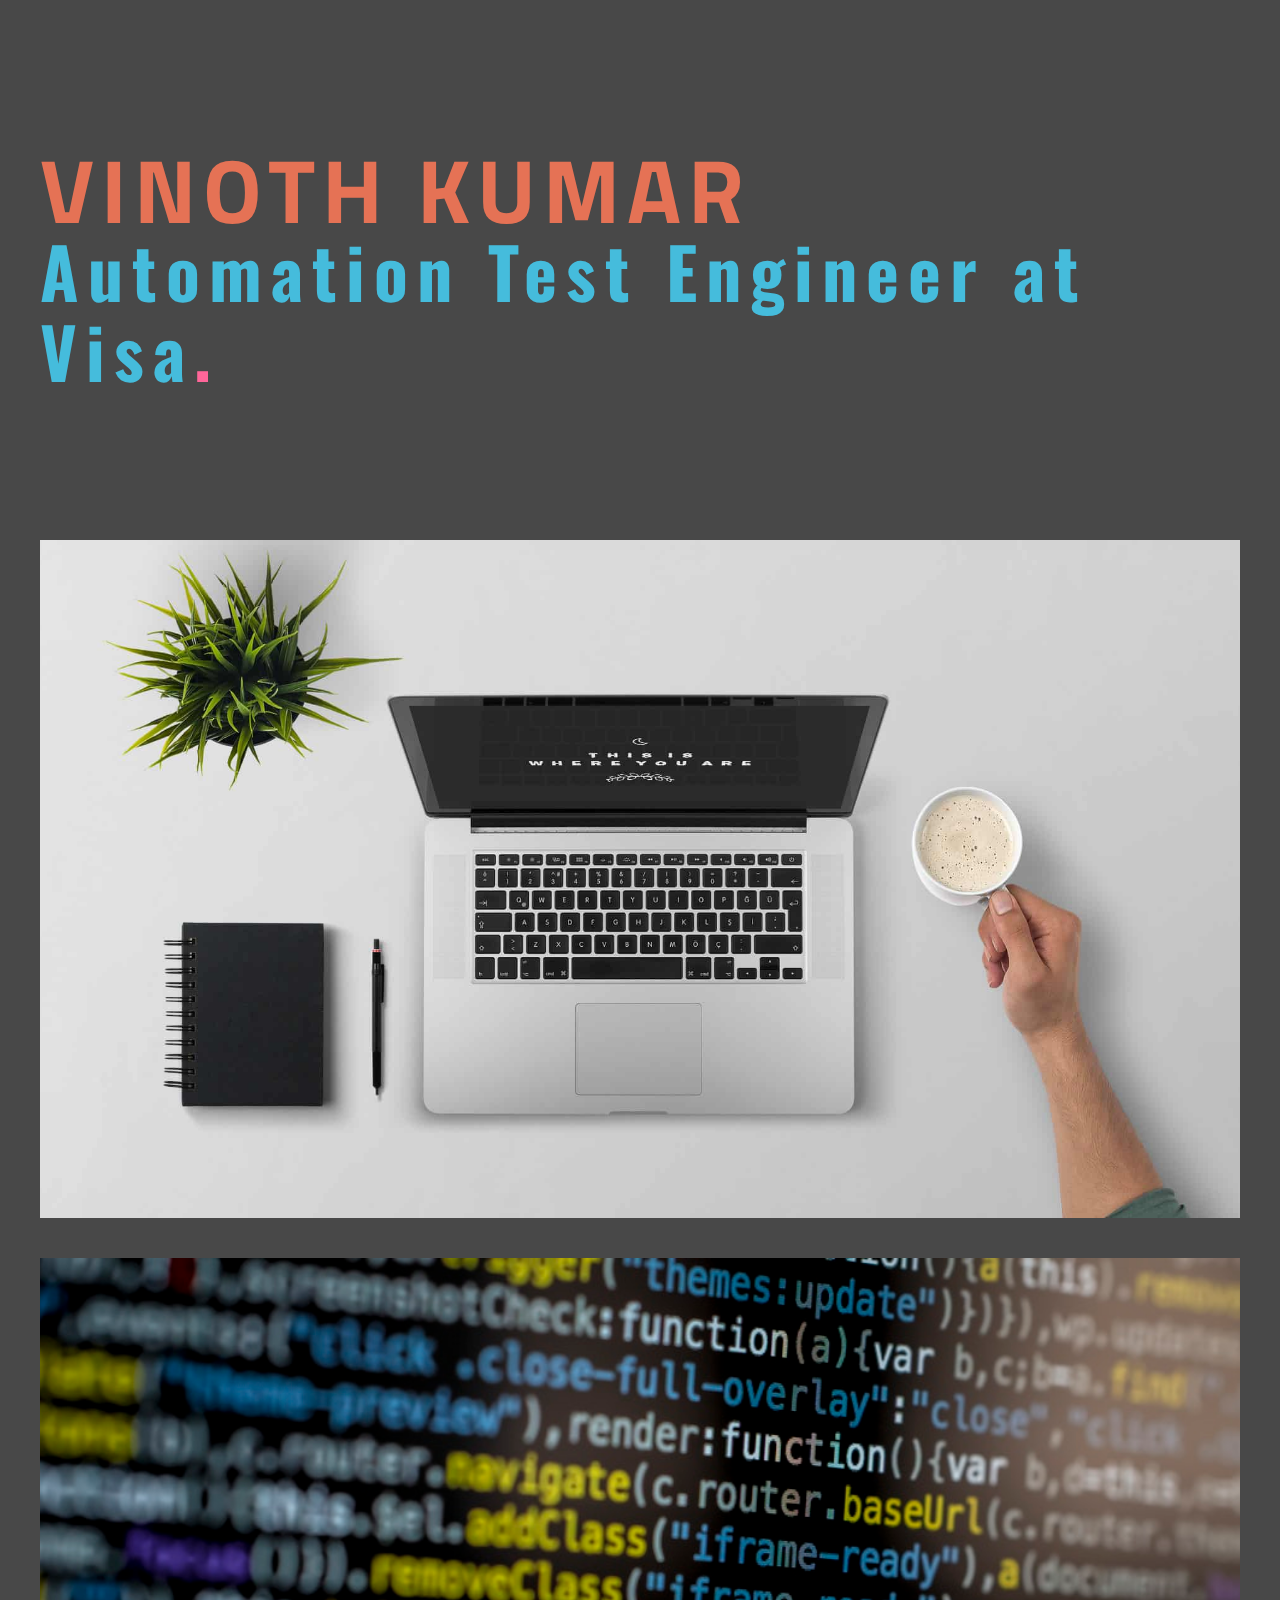
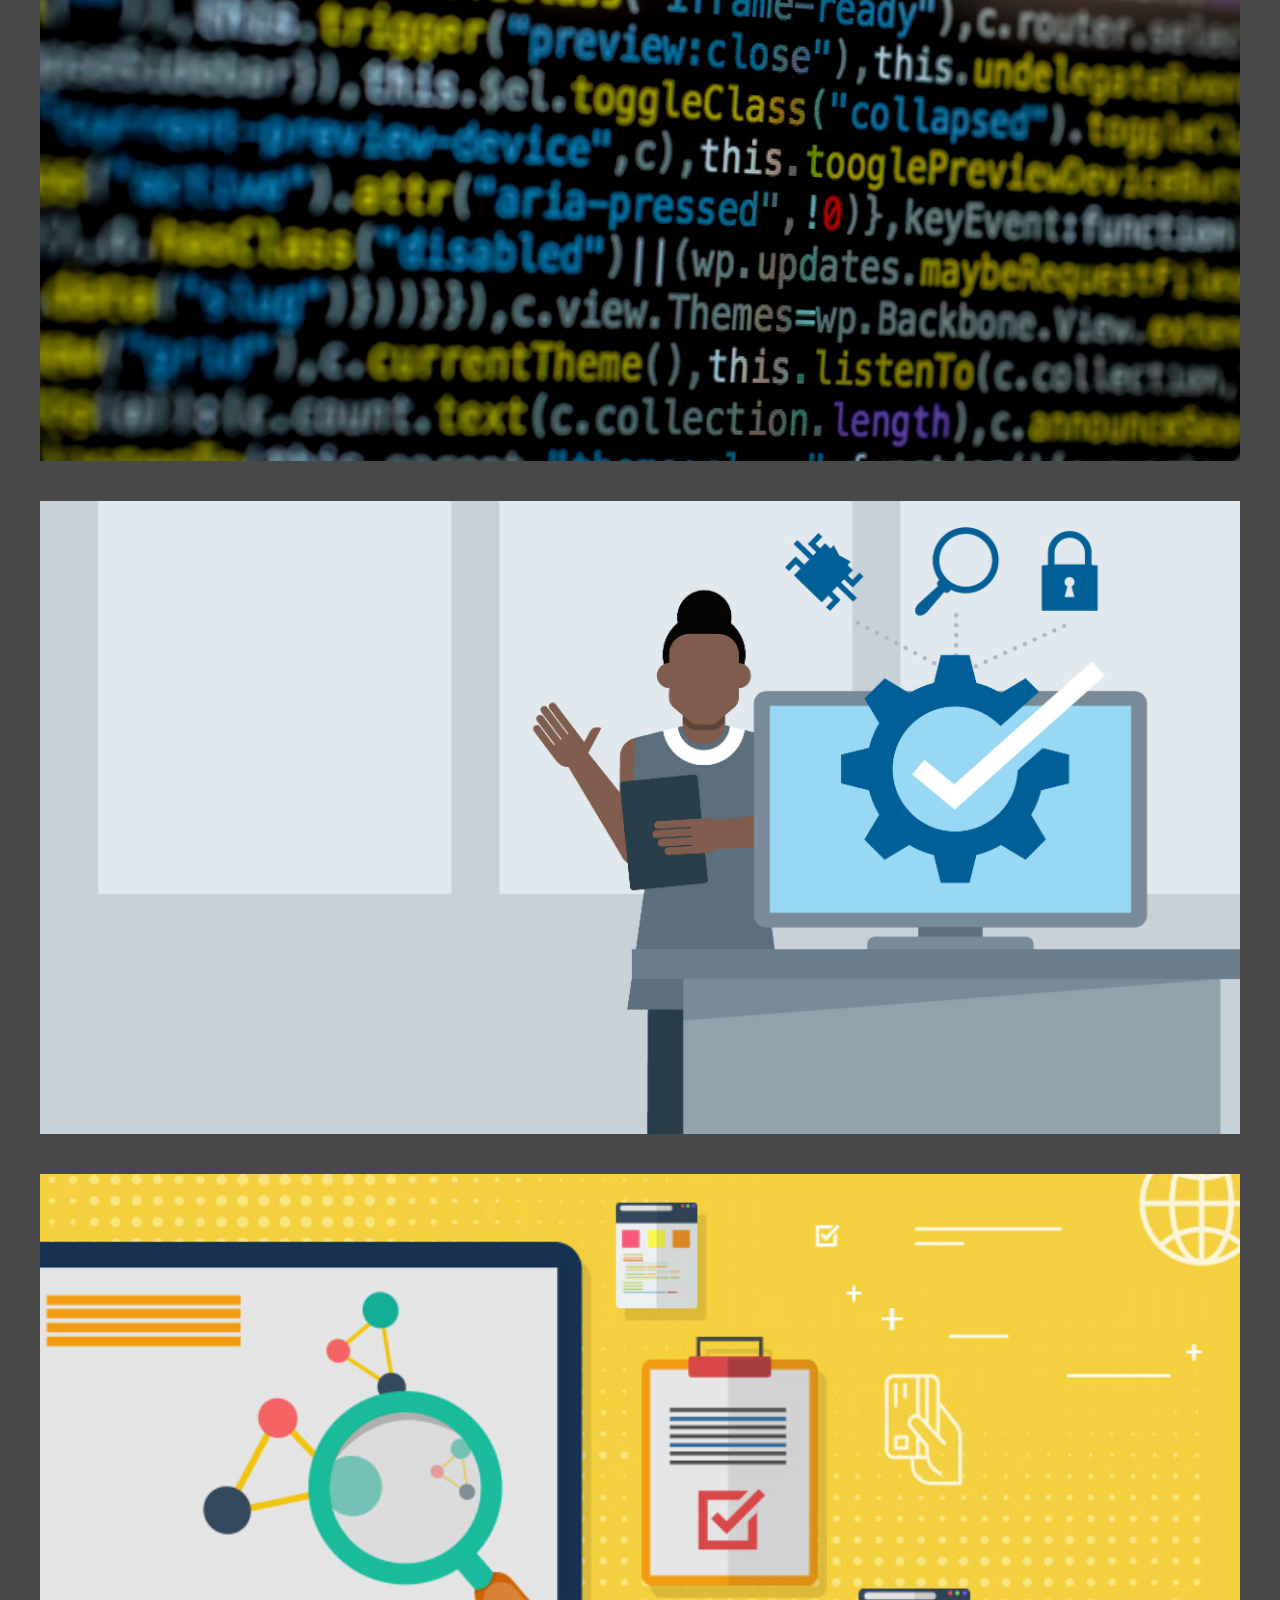
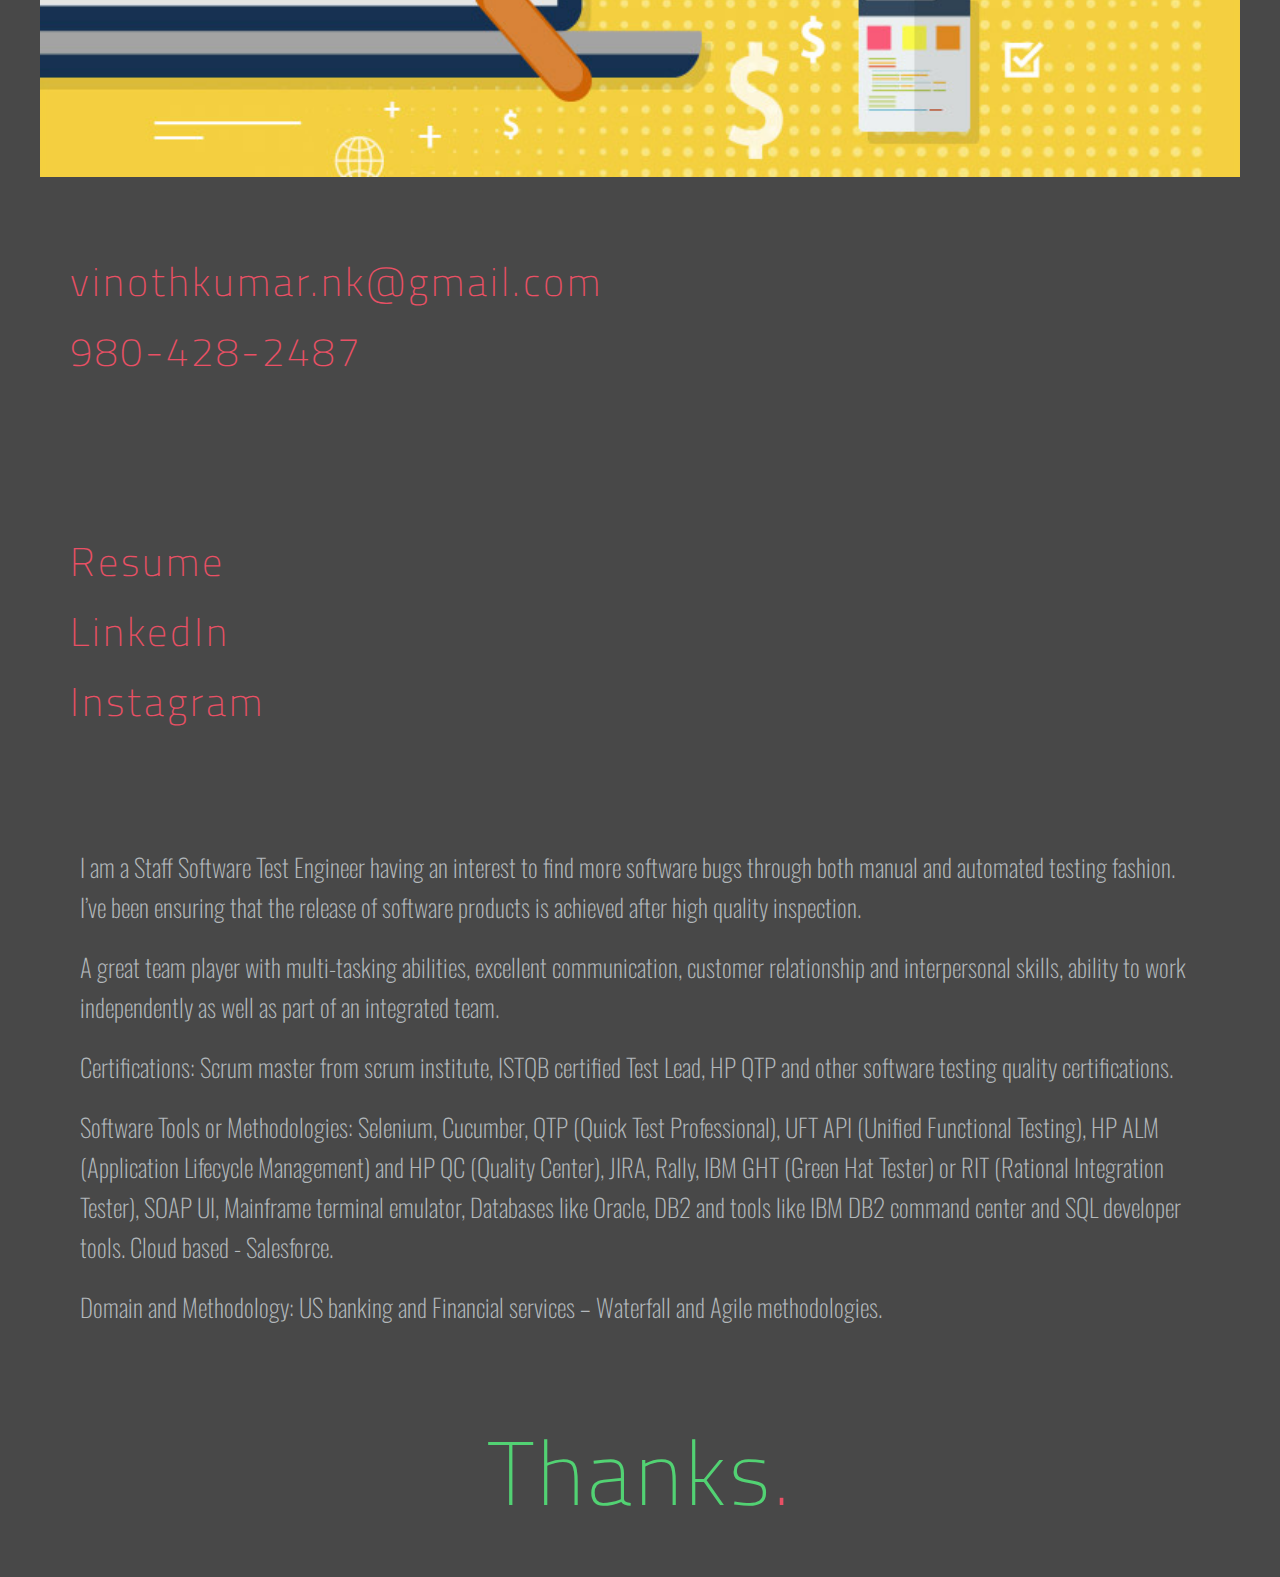
<file: index.html>
<!DOCTYPE html>
<html lang="en">
  <head>
    <meta charset="UTF-8" />
    <meta name="viewport" content="width=device-width, initial-scale=1.0" />
    <meta http-equiv="X-UA-Compatible" content="ie=edge" />
    <link rel="stylesheet" href="./css/reset.css" />
    <link rel="stylesheet" href="./css/style.css" />
    <link href="https://fonts.googleapis.com/css?family=Oswald|Roboto:300|Titillium+Web:900" rel="stylesheet" />
    <script type="text/javascript" src="./script.js"></script>

    <title>Vinoth Kumar</title>
  </head>

  <body>
    <div class="grid">
      <div class="headline">
        <h1>VINOTH KUMAR</h1>
        <p>Automation Test Engineer at Visa<span class="dot1">.</span></p>
      </div>

      <div class="box box1">
        <a href="./sub_pages/index2.html">
          <img class="imbox1" src="./img/c.jpeg" />

          <div class="overlay1">
            <div class="text1">Staff Software Test Engineer at Visa Inc</div>
          </div>
        </a>
      </div>

      <div class="box box2">
        <a href="./sub_pages/index3.html">
          <img class="imbox2" src="./img/d.jpg" />
          <div class="overlay2">
            <div class="text2">
              Onsite Test Lead and Business Analyst at Tata Consultancy Services
            </div>
          </div>
        </a>
      </div>

      <div class="box box3">
        <a href="./sub_pages/index4.html">
          <img class="imbox3" src="./img/b.jpg" />
          <div class="overlay3">
            <div class="text3">
              Offshore Test Lead at Tata Consultancy Services
            </div>
          </div>
        </a>
      </div>

      <div class="box box4">
        <a href="./sub_pages/index5.html">
          <img class="imbox4" src="./img/e.jpg" />

          <div class="overlay4">
            <div class="text4">Experience with tools and methodologies</div>
          </div>
        </a>
      </div>

      <div class="box box5">
        <h1>vinothkumar.nk@gmail.com</h1>
        <h1>980-428-2487</h1>
        <br />
        <br />
        <h1>Resume</h1>
        <h1>LinkedIn</h1>
        <h1>Instagram</h1>
      </div>

      <div class="box box6">
        <p>
          I am a Staff Software Test Engineer having an interest to find more
          software bugs through both manual and automated testing fashion. I’ve
          been ensuring that the release of software products is achieved after
          high quality inspection.
        </p>
        <p>
          A great team player with multi-tasking abilities, excellent
          communication, customer relationship and interpersonal skills, ability
          to work independently as well as part of an integrated team.
        </p>
        <p>
          Certifications: Scrum master from scrum institute, ISTQB certified
          Test Lead, HP QTP and other software testing quality certifications.
        </p>
        <p>
          Software Tools or Methodologies: Selenium, Cucumber, QTP (Quick Test
          Professional), UFT API (Unified Functional Testing), HP ALM
          (Application Lifecycle Management) and HP QC (Quality Center), JIRA,
          Rally, IBM GHT (Green Hat Tester) or RIT (Rational Integration
          Tester), SOAP UI, Mainframe terminal emulator, Databases like Oracle,
          DB2 and tools like IBM DB2 command center and SQL developer tools.
          Cloud based - Salesforce.
        </p>
        <p>
          Domain and Methodology: US banking and Financial services – Waterfall
          and Agile methodologies.
        </p>
        <!--
          <p>
              My work area:
              Automation Framework Development with Keyword Driven Approach, Hybrid Approach and Data Driven Approach
              for Mainframe and Web Based Applications.
          </p>
          <p>
              Business Analysis, Requirement Gathering, Writing technical materials and business requirement
              documents.
          </p>
          <p>
              Smoke testing, Regression testing, Functional testing, End-to-End testing, User Interface testing,
              Database testing, manual or automated, Web services testing (SOA) and Mobile testing in both Apple and
              Android real mobile/tablet devices.
          </p>
          <p>
              Regular status, defect, projected and actual execution reports, risk assessment to the members of
              management and project team.
          </p>
        -->
      </div>
      <div class="box box7">
        <p>Thanks<span class="dot1">.</span></p>
      </div>
    </div>
  </body>
</html>
</file>
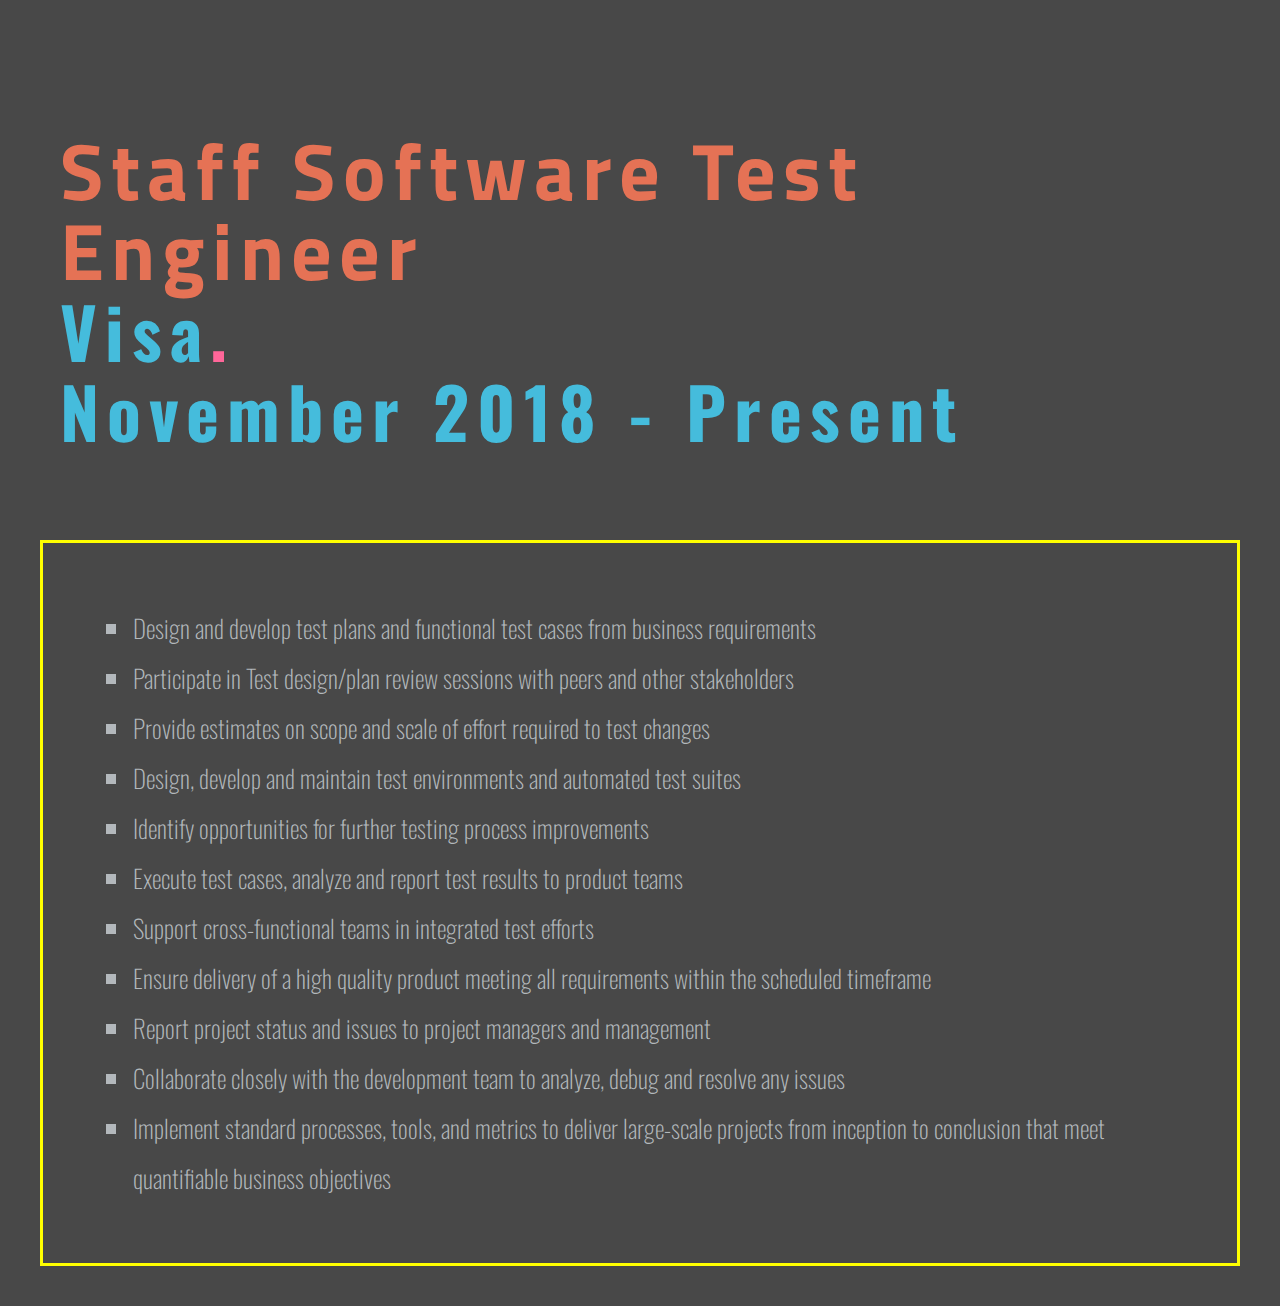
<file: sub_pages/index2.html>
<!DOCTYPE html>
<html lang="en">

<head>
    <meta charset="UTF-8">
    <meta name="viewport" content="width=device-width, initial-scale=1.0">
    <meta http-equiv="X-UA-Compatible" content="ie=edge">
    <link rel="stylesheet" href="../css/reset.css">
    <link rel="stylesheet" href="../css/style2.css">
    <link href="https://fonts.googleapis.com/css?family=Oswald|Roboto:300|Titillium+Web:900" rel="stylesheet">
    <title>Vinoth - Staff Software Test Engineer at Visa</title>
</head>

<body>
    <div class="grid">
        <div class="headline">

            <h1>Staff Software Test Engineer</h1>
            <p>Visa<span class="dot1">.</span></p>
            <p>November 2018 - Present</p>
        </div>

        <div class="box box1">
            <div class="overlay1">
                <div class="text1">
                        <ul class="list1">
                        <li>	Design and develop test plans and functional test cases from business requirements</li>
                        <li>	Participate in Test design/plan review sessions with peers and other stakeholders</li>
                        <li>	Provide estimates on scope and scale of effort required to test changes</li>
                        <li>	Design, develop and maintain test environments and automated test suites</li>
                        <li>	Identify opportunities for further testing process improvements</li>
                        <li>	Execute test cases, analyze and report test results to product teams</li>
                        <li>	Support cross-functional teams in integrated test efforts</li>
                        <li>	Ensure delivery of a high quality product meeting all requirements within the scheduled  timeframe</li>
                        <li>	Report project status and issues to project managers and management</li>
                        <li>	Collaborate closely with the development team to analyze, debug and resolve any issues</li>
                        <li>	Implement standard processes, tools, and metrics to deliver large-scale projects from inception to conclusion that meet quantifiable business objectives</li>
                    </ul>

                </div>
            </div>
        </div>
    </div>
</body>

</html>
</file>
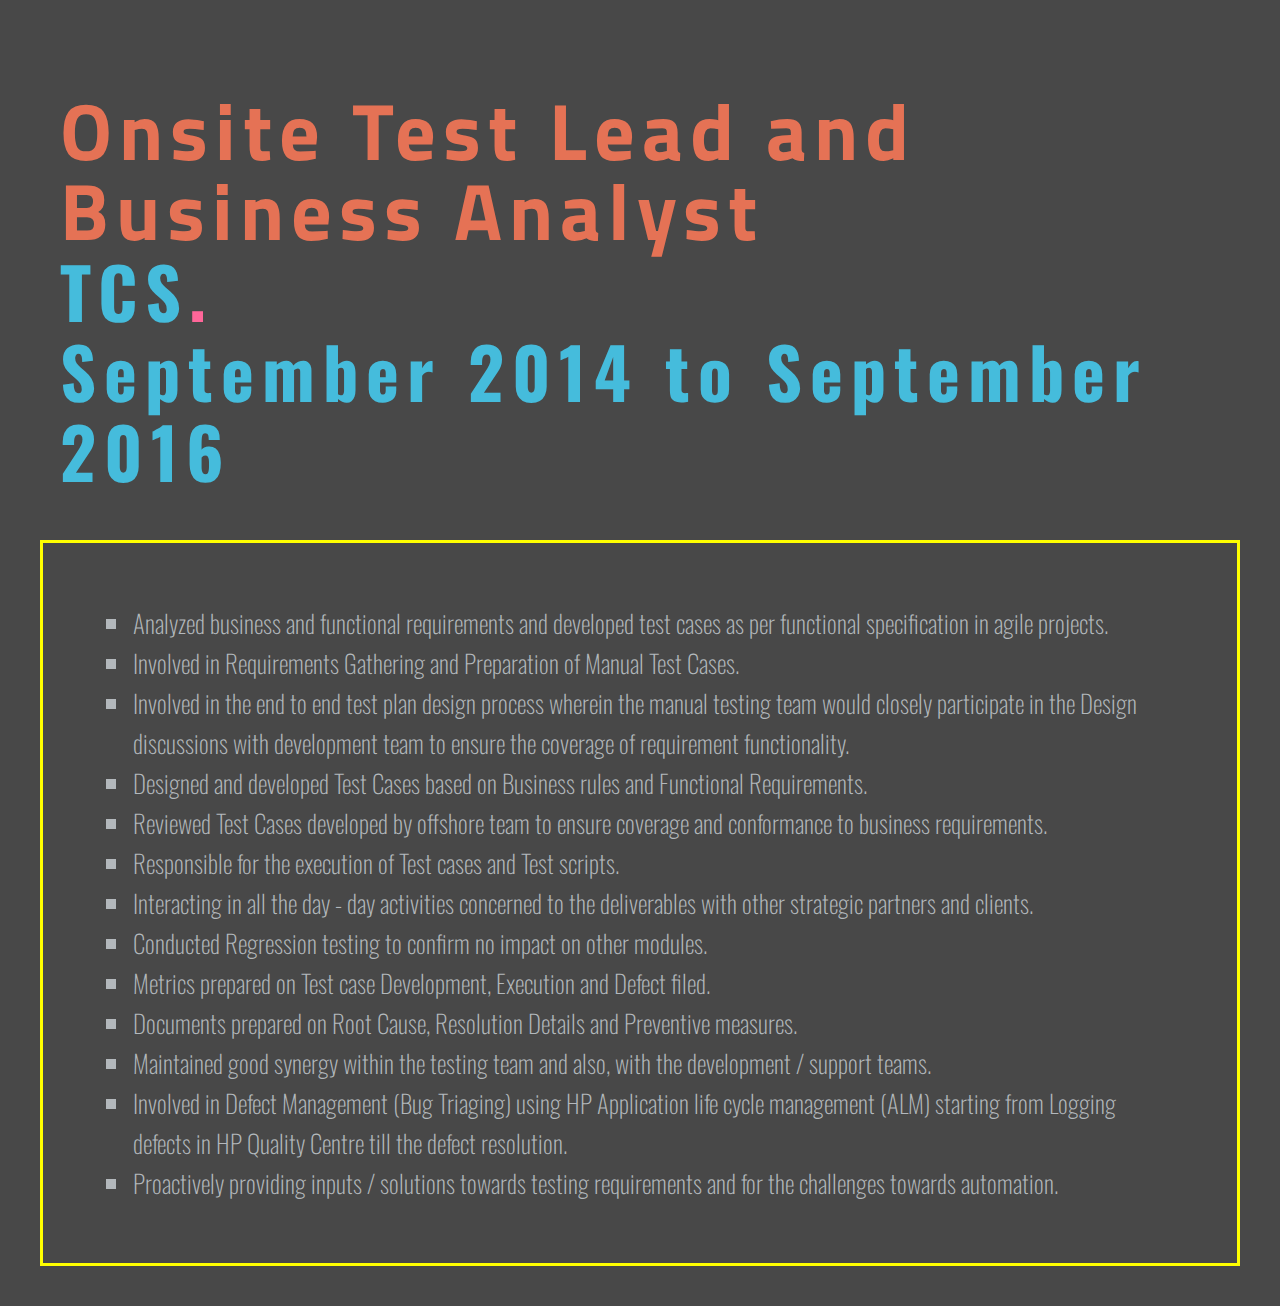
<file: sub_pages/index3.html>
<!DOCTYPE html>
<html lang="en">

<head>
    <meta charset="UTF-8">
    <meta name="viewport" content="width=device-width, initial-scale=1.0">
    <meta http-equiv="X-UA-Compatible" content="ie=edge">
    <link rel="stylesheet" href="../css/reset.css">
    <link rel="stylesheet" href="../css/style3.css">
    <link href="https://fonts.googleapis.com/css?family=Oswald|Roboto:300|Titillium+Web:900" rel="stylesheet">
    <title>Vinoth - Onsite Test Lead and Business Analyst at TCS</title>
</head>

<body>
    <div class="grid">
        <div class="headline">

            <h1>Onsite Test Lead and Business Analyst</h1>
            <p>TCS<span class="dot1">.</span></p>
            <p>September 2014 to September 2016</p>
        </div>

        <div class="box box1">
            <div class="overlay1">
                <div class="text1">
                        <ul class="list1">
                        <li>	Analyzed business and functional requirements and developed test cases as per functional specification in agile projects.</li>
                        <li>	Involved in Requirements Gathering and Preparation of Manual Test Cases.</li>
                        <li>	Involved in the end to end test plan design process wherein the manual testing team would closely participate in the Design discussions with development team to ensure the coverage of requirement functionality.</li>
                        <li>	Designed and developed Test Cases based on Business rules and Functional Requirements.</li>
                        <li>	Reviewed Test Cases developed by offshore team to ensure coverage and conformance to business requirements.</li>
                        <li>	Responsible for the execution of Test cases and Test scripts.</li>
                        <li>	Interacting in all the day - day activities concerned to the deliverables with other strategic partners and clients.</li>
                        <li>	Conducted Regression testing to confirm no impact on other modules. </li>
                        <li>	Metrics prepared on Test case Development, Execution and Defect filed.</li>
                        <li>	Documents prepared on Root Cause, Resolution Details and Preventive measures.</li>
                        <li>	Maintained good synergy within the testing team and also, with the development / support teams.</li>
                        <li>	Involved in Defect Management (Bug Triaging) using HP Application life cycle management (ALM) starting from Logging defects in HP Quality Centre till the defect resolution.</li>
                        <li>	Proactively providing inputs / solutions towards testing requirements and for the challenges towards automation.</li>
                    </ul>

                </div>
            </div>
        </div>
    </div>
</body>

</html>
</file>
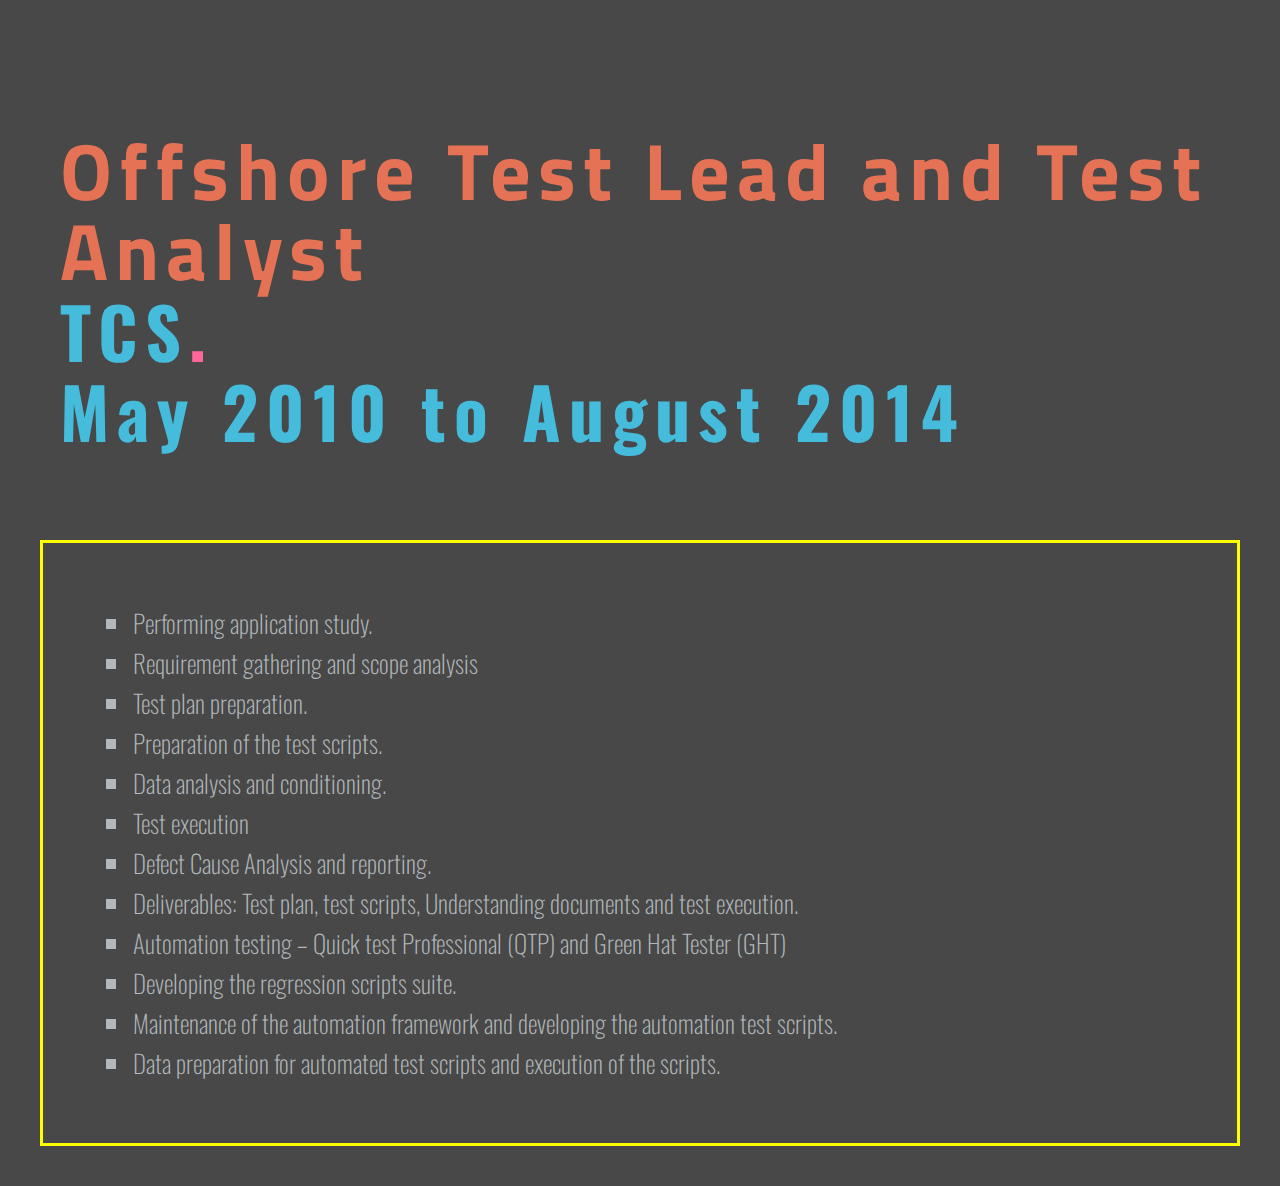
<file: sub_pages/index4.html>
<!DOCTYPE html>
<html lang="en">

<head>
    <meta charset="UTF-8">
    <meta name="viewport" content="width=device-width, initial-scale=1.0">
    <meta http-equiv="X-UA-Compatible" content="ie=edge">
    <link rel="stylesheet" href="../css/reset.css">
    <link rel="stylesheet" href="../css/style4.css">
    <link href="https://fonts.googleapis.com/css?family=Oswald|Roboto:300|Titillium+Web:900" rel="stylesheet">
    <title>Vinoth - Offshore Test Lead at Tata Consultancy Services at TCS</title>
</head>

<body>
    <div class="grid">
        <div class="headline">

            <h1>Offshore Test Lead and Test Analyst</h1>
            <p>TCS<span class="dot1">.</span></p>
            <p>May 2010 to August 2014</p>
        </div>

        <div class="box box1">
            <div class="overlay1">
                <div class="text1">
                        <ul class="list1">
                        <li>	Performing application study.</li>
                        <li>	Requirement gathering and scope analysis</li>
                        <li>	Test plan preparation.</li>
                        <li>	Preparation of the test scripts.</li>
                        <li>	Data analysis and conditioning.</li>
                        <li>	Test execution</li>
                        <li>	Defect Cause Analysis and reporting.</li>
                        <li>	Deliverables: Test plan, test scripts, Understanding documents and test execution.</li>
                        <li>	Automation testing – Quick test Professional (QTP) and Green Hat Tester (GHT)</li>
                        <li>	Developing the regression scripts suite.</li>
                        <li>	Maintenance of the automation framework and developing the automation test scripts.</li>
                        <li>	Data preparation for automated test scripts and execution of the scripts.</li>
                    </ul>

                </div>
            </div>
        </div>
    </div>
</body>

</html>
</file>
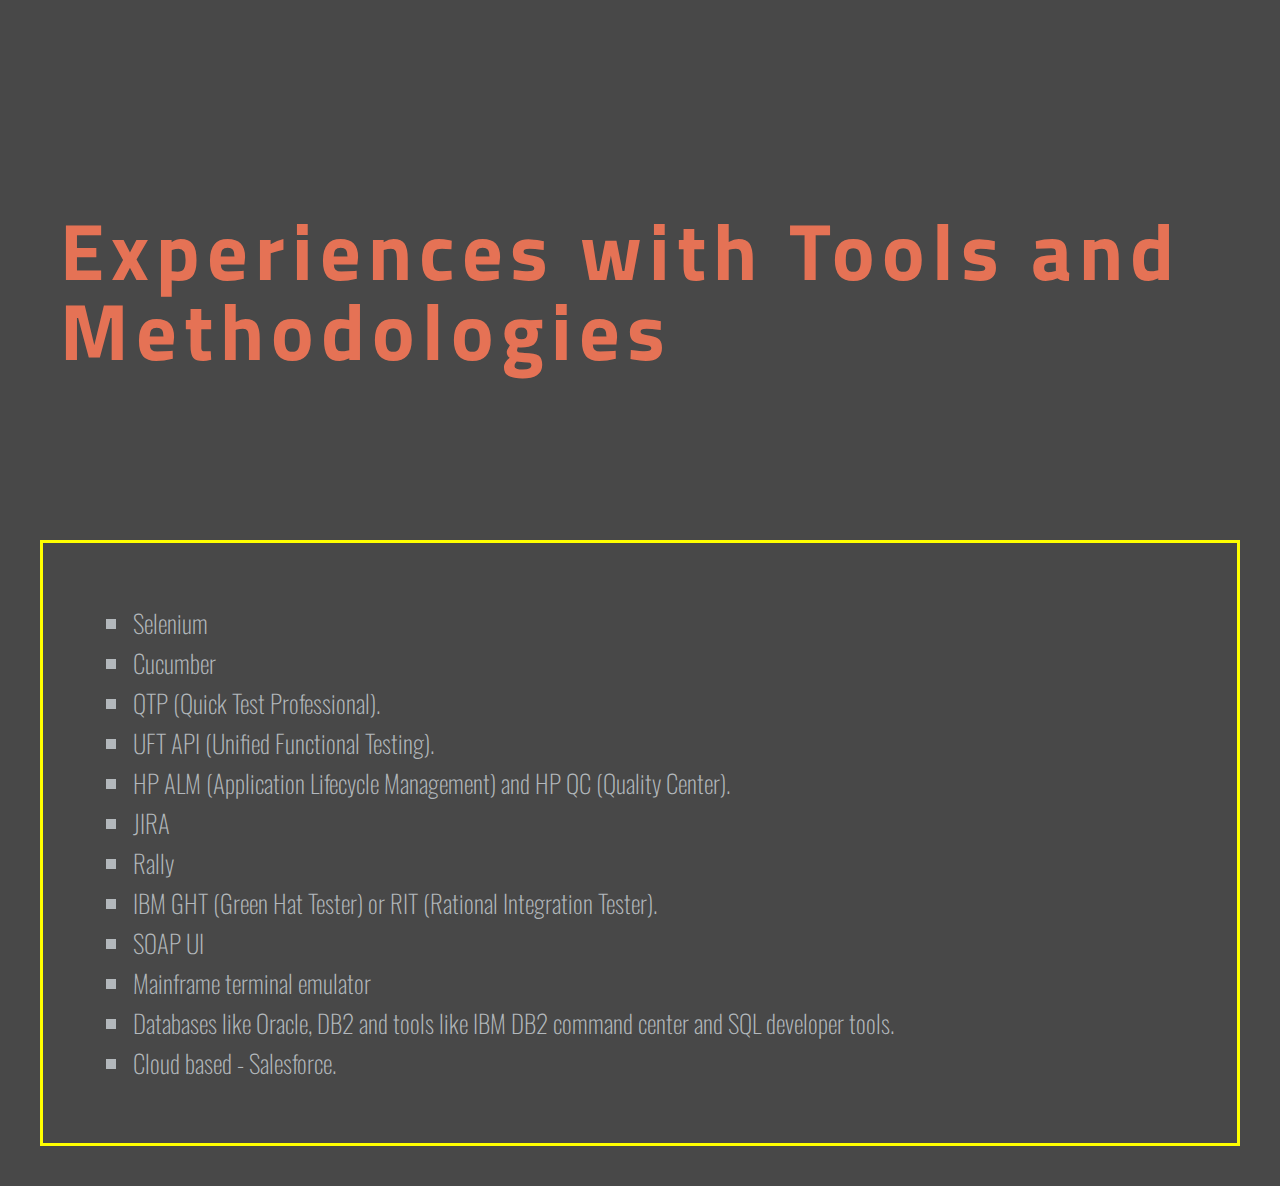
<file: sub_pages/index5.html>
<!DOCTYPE html>
<html lang="en">

<head>
    <meta charset="UTF-8">
    <meta name="viewport" content="width=device-width, initial-scale=1.0">
    <meta http-equiv="X-UA-Compatible" content="ie=edge">
    <link rel="stylesheet" href="../css/reset.css">
    <link rel="stylesheet" href="../css/style4.css">
    <link href="https://fonts.googleapis.com/css?family=Oswald|Roboto:300|Titillium+Web:900" rel="stylesheet">
    <title>Vinoth - Offshore Test Lead at Tata Consultancy Services at TCS</title>
</head>

<body>
    <div class="grid">
        <div class="headline">

            <h1>Experiences with Tools and Methodologies</h1>
            <!-- <p>TCS<span class="dot1">.</span></p>
            <p>May 2010 to August 2014</p> -->
        </div>

        <div class="box box1">
            <div class="overlay1">
                <div class="text1">
                        <ul class="list1">
                                <li>	Selenium</li>
                                <li>	Cucumber</li>
                                <li>	QTP (Quick Test Professional).</li>
                                <li>	UFT API (Unified Functional Testing).</li>
                                <li>	HP ALM (Application Lifecycle Management) and HP QC (Quality Center).</li>
                                <li>	JIRA</li>
                                <li>	Rally</li>
                                <li>	IBM GHT (Green Hat Tester) or RIT (Rational Integration Tester).</li>
                                <li>	SOAP UI</li>
                                <li>	Mainframe terminal emulator</li>
                                <li>	Databases like Oracle, DB2 and tools like IBM DB2 command center and SQL developer tools.</li>
                                <li>	Cloud based - Salesforce.</li>
                            </ul>
                    </div>
            </div>
        </div>
    </div>
</body>

</html>
</file>
<file: css/style.css>
body {
  background-color: #484848;
  margin: 20px;
}


.headline {
  grid-area: headline;
  display: flex;
  margin-left: 20px;
  padding-left: 0px;
  height: 500px;
  justify-content: center;
  flex-direction: column;
  line-height: 80px;
}

.headline h1 {
  letter-spacing: 7px;
  font-family: 'Titillium Web', sans-serif;
  font-size: 90px;
  font-weight: bolder;
  color: #E57255;
}


.headline p {
  letter-spacing: 9px;
  font-family: 'Oswald', sans-serif;
  font-size: 70px;
  font-weight: bolder;
  color: #45BCDC;
}

.headline p .dot1 {
  color: #FF6699;

}



.box {
  background: #eeeeee;
  padding: 30px;
  /* border: 1px solid yellowgreen; */
  margin: 20px;
  font-display: white;
  /* background-size: cover; */
}



/* Box 1 area coding */
/* -------------------------------------------------------------------------------- */
.box1 {
  grid-area: box1;
  position: relative;
  padding: 0px;

}


.imbox1 {
  object-fit: cover;
  /* background-size: cover; */
  width: 100%;
  height: 100%;

}

.imbox1:hover {
  opacity: 0.1;
  transition: .5s linear;
}


.box1:hover .overlay1 {
  opacity: 0.9;
  transition: .5s ease;

}

.overlay1 {
  position: absolute;
  top: 0;
  bottom: 0;
  left: 0;
  right: 0;
  height: 100%;
  width: 100%;
  opacity: 0;
  transition: .5s ease;
  background-color: #333333;
}



.text1 {
  color: #E5C453;
  font-weight: lighter;
  font-size: 50px;
  position: absolute;
  top: 50%;
  left: 50%;
  -webkit-transform: translate(-50%, -50%);
  -ms-transform: translate(-50%, -50%);
  transform: translate(-50%, -50%);
  text-align: center;
  font-family: 'Titillium Web', sans-serif;
}

/* -------------------------------------------------------------------------------- */


/* Box 2 area coding */
/* -------------------------------------------------------------------------------- */

.box2 {
  grid-area: box2;
  padding: 0;
  position: relative;
}

.imbox2 {
  object-fit: cover;
  width: 100%;
  height: 100%;

}

.imbox2:hover {
  opacity: 0.1;
  transition: .5s linear;
}


.box2:hover .overlay2 {
  opacity: 0.9;
  transition: .5s ease;

}

.overlay2 {
  position: absolute;
  top: 0;
  bottom: 0;
  left: 0;
  right: 0;
  height: 100%;
  width: 100%;
  opacity: 0;
  transition: .5s ease;
  background-color: #333333;
}

.text2 {
  color: #E5C453;
  font-size: 50px;
  font-weight: bolder;
  position: absolute;
  top: 50%;
  left: 50%;
  -webkit-transform: translate(-50%, -50%);
  -ms-transform: translate(-50%, -50%);
  transform: translate(-50%, -50%);
  text-align: center;
  font-family: 'Titillium Web', sans-serif;
}





/* -------------------------------------------------------------------------------- */





/* Box 3 area coding */
/* -------------------------------------------------------------------------------- */


.box3 {
  grid-area: box3;
  padding: 0;
  position: relative;
}


.imbox3 {
  object-fit: cover;
  width: 100%;
  height: 100%;

}

.imbox3:hover {
  opacity: 0.1;
  transition: .5s ease;

}


.box3:hover .overlay3 {
  opacity: 0.9;
  transition: .5s ease;

}

.overlay3 {
  position: absolute;
  top: 0;
  bottom: 0;
  left: 0;
  right: 0;
  height: 100%;
  width: 100%;
  opacity: 0;
  transition: .5s ease;
  background-color: #333333;
}

.text3 {
  color: #E5C453;
  font-size: 50px;
  font-weight: bolder;
  position: absolute;
  top: 50%;
  left: 50%;
  -webkit-transform: translate(-50%, -50%);
  -ms-transform: translate(-50%, -50%);
  transform: translate(-50%, -50%);
  text-align: center;
  font-family: 'Titillium Web', sans-serif;
}

/* -------------------------------------------------------------------------------- */





/* Box 4 area coding */
/* -------------------------------------------------------------------------------- */


.box4 {
  grid-area: box4;
  padding: 0px;
  position: relative;
}



.imbox4 {
  object-fit: cover;
  width: 100%;
  height: 100%;

}

.imbox4:hover {
  opacity: 0.1;
  transition: .5s linear;
}



.box4:hover .overlay4 {
  opacity: 0.9;
  transition: .5s ease;
}

.overlay4 {
  position: absolute;
  top: 0;
  bottom: 0;
  left: 0;
  right: 0;
  height: 100%;
  width: 100%;
  opacity: 0;
  transition: .5s ease;
  background-color: #333333;
}

.text4 {
  color: #E5C453;
  font-size: 50px;
  font-weight: bolder;
  position: absolute;
  top: 50%;
  left: 50%;
  -webkit-transform: translate(-50%, -50%);
  -ms-transform: translate(-50%, -50%);
  transform: translate(-50%, -50%);
  text-align: center;
  font-family: 'Titillium Web', sans-serif;
}


/* -------------------------------------------------------------------------------- */



/* Box 5 area coding */
/* -------------------------------------------------------------------------------- */


.box5 {
  grid-area: box5;
  background-color: #484848;
  color: #E95065;
  font-size: 40px;
  font-weight: lighter;
  font-family: 'Titillium Web', sans-serif;
  letter-spacing: 3px;
  line-height: 70px;
}

/* .box5 h1, .box5 p{
  padding: 10px;
} */



















/* -------------------------------------------------------------------------------- */


/* Box 6 area coding */
/* -------------------------------------------------------------------------------- */


.box6 {
  grid-area: box6;
  display: flex;
  justify-content: flex-start;
  flex-wrap: wrap;
  background-color: #484848;
  font-size: 25px;
  font-weight: lighter;
  color: #B3B8BC;
  font-family: 'Oswald', sans-serif;
  line-height: 40px;
}

.box6 p {
  padding: 10px;
}



/* -------------------------------------------------------------------------------- */



/* Box 7 area coding */
/* -------------------------------------------------------------------------------- */



.box7 {
  grid-area: box7;
  display: flex;
  justify-content: center;
  background-color: #484848;
  color: #52D273;
  font-size: 90px;
  font-weight: lighter;
  font-family: 'Titillium Web', sans-serif;
  letter-spacing: 3px;
  line-height: 70px;
}


.box7 p .dot1 {
  color: #E95065;

}

/* -------------------------------------------------------------------------------- */






/* --Media queries------------------------------------------------------------------------------ */


/* Small and up (Landscape Phones) */
@media only screen and (max-width: 600px) {
  /* Just use the same as Extra Small above  */
  .grid {
    display: grid;
    grid-template-columns: 2fr;
    grid-template-areas:
      "headline"
      "box1"
      "box2"
      "box3"
      "box4"
      "box5"
      "box6"
      "box7";
  }
  

  .box {
    margin: 10px;
  }

  .box1,
  .box2,
  .box3,
  .box4,
  .box5,
  .box6,
  .box7,
  .headline {
    width: 60%;
    height: 95%;
  }


  .headline {
    display: flex;
    grid-area: headline;
    margin-left: 20px;
    padding-left: 0px;

    justify-content: center;
    flex-direction: column;
    line-height: 40px;
  }

  .headline h1 {
    letter-spacing: 7px;
    font-family: 'Titillium Web', sans-serif;
    font-size: 40px;
    font-weight: bolder;
    color: #E57255;
  }


  .headline p {
    letter-spacing: 9px;
    font-family: 'Oswald', sans-serif;
    font-size: 30px;
    font-weight: bolder;
    color: #45BCDC;
  }

  .text1,
  .text2,
  .text3,
  .text4,
  .box6 {

    font-size: 30px;

  }

  .box5 {
    grid-area: box5;

    background-color: #484848;
    color: #E95065;
    font-size: 20px;
    font-weight: lighter;
    font-family: 'Oswald', sans-serif;
    letter-spacing: 3px;
    line-height: 40px;
  }


  .box6 {
    grid-area: box6;
    display: flex;
    justify-content: flex-start;
    
    flex-wrap: wrap;

    
    background-color: #484848;

    font-size: 25px;
    font-weight: lighter;

    color: #B3B8BC;
    font-family: 'Oswald', sans-serif;
    line-height: 40px;
  }

  .box6 p {
    padding: 10px;
  }

  .box7 {

    font-size: 30px;

  }

}



/* Medium and up (Tablets) */
@media only screen and (max-width: 1294px) {
  .grid {
    display: grid;
    grid-template-columns: 2fr;
    grid-template-areas:
      "headline"
      "box1"
      "box2"
      "box3"
      "box4"
      "box5"
      "box6"
      "box7";
  }
  
}


/* Large and up (Desktops) */
@media only screen and (min-width: 1295px) {
  .grid {
    display: grid;
    grid-template-columns: 1fr 1fr 2fr;
    grid-template-areas:
      "headline headline headline"
      "box1 box1 box2"
      "box3 box3 box2"
      "box4 box4 box4"
      "box5 box6 box6"
      "box7 box7 box7";

  }
}
</file>
<file: css/style2.css>
body {
  background-color: #484848;
    margin: 40px;
  }

  

.headline {
    display: flex;
    grid-area: headline;
    margin-left: 20px;
    padding-left: 0px;
    height: 500px;
   justify-content: center;
    flex-direction: column;
    line-height:60px;
    
  }
  
  .headline h1 {
    letter-spacing: 7px;
    line-height: 80px;
    font-family: 'Titillium Web', sans-serif;
    font-size: 80px;
    font-weight: bolder;
    color: #E57255;
    
  }
  
  
  .headline p {
    letter-spacing: 8px;
    font-family: 'Oswald', sans-serif;
    font-size: 70px;
    font-weight: bolder;
    color: #45BCDC;
    line-height: 80px;
    
  }
  
  .headline p .dot1{
  color: #FF6699;
  }
  
  
  
  .box1 {
    grid-area: box1;
    display: flex;
    /* justify-content: flex-start; */
    /* flex-direction: row; */
    flex-wrap: wrap;
    border: solid yellow;
    /* align-content: space-between; */
    background-color: #484848;
    
    font-size: 25px;
    font-weight: lighter;
   
    color: #B3B8BC;
    font-family: 'Oswald', sans-serif;
    line-height: 50px;
    /* font-display: white; */
    
  }
  
  ul.list1{
    list-style-type: square;
    padding: 60px;
    margin-left: 30px;
    /* font-size: 40px;
    color:white;
    line-height:60px; */
  }



  

/* --Media queries------------------------------------------------------------------------------ */


/* Small and up (Landscape Phones) */
@media only screen and (max-width: 600px) {
  /* Just use the same as Extra Small above  */
  .grid {
    display: grid;
    grid-template-columns: 2fr;
    grid-template-areas:
      "headline"
      "box1";
      
  }
  

  .box {
    margin: 10px;
  }

  .box1,
  .headline {
    width: 60%;
    height: 95%;
  }


  .headline {
    display: flex;
    grid-area: headline;
    margin-left: 20px;
    padding-left: 0px;
    justify-content: center;
    flex-direction: column;
    line-height: 1px;
  }

  .headline h1 {
    letter-spacing: 7px;
    font-family: 'Titillium Web', sans-serif;
    font-size: 40px;
    font-weight: bolder;
    color: #E57255;
  }


  .headline p {
    letter-spacing: 9px;
    font-family: 'Oswald', sans-serif;
    font-size: 30px;
    font-weight: bolder;
    color: #45BCDC;
  }

  .text1 {

    font-size: 30px;

  }



}



/* Medium and up (Tablets) */
@media only screen and (max-width: 1294px) {
  .grid {
    display: grid;
    grid-template-columns: 2fr;
    grid-template-areas:
      "headline"
      "box1";
  }
  
}


/* Large and up (Desktops) */
@media only screen and (min-width: 1295px) {
  .grid {
    display: grid;
    grid-template-columns: 3fr;
    grid-template-areas:
    "headline"
    "box1";

  }
}
</file>
<file: css/style3.css>
body {
  background-color: #484848;
    margin: 40px;
  }

  

.headline {
    display: flex;
    grid-area: headline;
    margin-left: 20px;
    padding-left: 0px;
    height: 500px;
   justify-content: center;
    flex-direction: column;
    
    line-height: 80px;
  }
  
  .headline h1 {
    letter-spacing: 7px;
    line-height: 80px;
    font-family: 'Titillium Web', sans-serif;
    font-size: 80px;
    font-weight: bolder;
    color: #E57255;
    
  }
  
  
  .headline p {
    letter-spacing: 8px;
    font-family: 'Oswald', sans-serif;
    font-size: 70px;
    font-weight: bolder;
    color: #45BCDC;
    
    
  }
  
  .headline p .dot1{
  color: #FF6699;
  }
  
  
  
  .box1 {
    grid-area: box1;
    display: flex;
    /* justify-content: flex-start; */
    /* flex-direction: row; */
    flex-wrap: wrap;
    border: solid yellow;
    /* align-content: space-between; */
    background-color: #484848;
    
    font-size: 25px;
    font-weight: lighter;
   
    color: #B3B8BC;
    font-family: 'Oswald', sans-serif;
    line-height: 40px;
    /* font-display: white; */
    
  }
  
  ul.list1{
    list-style-type: square;
    padding: 60px;
    margin-left: 30px;
    /* font-size: 40px;
    color:white;
    line-height:60px; */
  }

  
/* --Media queries------------------------------------------------------------------------------ */


/* Small and up (Landscape Phones) */
@media only screen and (max-width: 600px) {
  /* Just use the same as Extra Small above  */
  .grid {
    display: grid;
    grid-template-columns: 2fr;
    grid-template-areas:
      "headline"
      "box1";
      
  }
  

  .box {
    margin: 10px;
  }

  .box1,
  .headline {
    width: 60%;
    height: 95%;
  }


  .headline {
    display: flex;
    grid-area: headline;
    margin-left: 20px;
    padding-left: 0px;
    justify-content: center;
    flex-direction: column;
    line-height: 50px;
  }

  .headline h1 {
    letter-spacing: 7px;
    font-family: 'Titillium Web', sans-serif;
    font-size: 40px;
    font-weight: bolder;
    color: #E57255;
  }


  .headline p {
    letter-spacing: 9px;
    font-family: 'Oswald', sans-serif;
    font-size: 30px;
    font-weight: bolder;
    color: #45BCDC;
  }

  .text1 {

    font-size: 30px;

  }



}



/* Medium and up (Tablets) */
@media only screen and (max-width: 1294px) {
  .grid {
    display: grid;
    grid-template-columns: 2fr;
    grid-template-areas:
      "headline"
      "box1";
  }
  
}


/* Large and up (Desktops) */
@media only screen and (min-width: 1295px) {
  .grid {
    display: grid;
    grid-template-columns: 3fr;
    grid-template-areas:
    "headline"
    "box1";

  }
}
</file>
<file: css/style4.css>
body {
  background-color: #484848;
    margin: 40px;
  }

  

.headline {
    display: flex;
    grid-area: headline;
    margin-left: 20px;
    padding-left: 0px;
    height: 500px;
   justify-content: center;
    flex-direction: column;
    line-height: 80px;
    
  }
  
  .headline h1 {
    letter-spacing: 7px;
    font-family: 'Titillium Web', sans-serif;
    font-size: 80px;
    font-weight: bolder;
    color: #E57255;
    
  }
  
  
  .headline p {
    letter-spacing: 8px;
    font-family: 'Oswald', sans-serif;
    font-size: 70px;
    font-weight: bolder;
    color: #45BCDC;
    
    
  }
  
  .headline p .dot1{
  color: #FF6699;
  }
  
  
  
  .box1 {
    grid-area: box1;
    display: flex;
    /* justify-content: flex-start; */
    /* flex-direction: row; */
    flex-wrap: wrap;
    border: solid yellow;
    /* align-content: space-between; */
    background-color: #484848;
    
    font-size: 25px;
    font-weight: lighter;
   
    color: #B3B8BC;
    font-family: 'Oswald', sans-serif;
    line-height: 40px;
    /* font-display: white; */
    
  }
  
  ul.list1{
    list-style-type: square;
    padding: 60px;
    margin-left: 30px;
    /* font-size: 40px;
    color:white;
    line-height:60px; */
  }


  
/* --Media queries------------------------------------------------------------------------------ */


/* Small and up (Landscape Phones) */
@media only screen and (max-width: 600px) {
  /* Just use the same as Extra Small above  */
  .grid {
    display: grid;
    grid-template-columns: 2fr;
    grid-template-areas:
      "headline"
      "box1";
      
  }
  

  .box {
    margin: 10px;
  }

  .box1,
  .headline {
    width: 60%;
    height: 95%;
  }


  .headline {
    display: flex;
    grid-area: headline;
    margin-left: 20px;
    padding-left: 0px;
    justify-content: center;
    flex-direction: column;
    line-height: 50px;
  }

  .headline h1 {
    letter-spacing: 7px;
    font-family: 'Titillium Web', sans-serif;
    font-size: 40px;
    font-weight: bolder;
    color: #E57255;
  }


  .headline p {
    letter-spacing: 9px;
    font-family: 'Oswald', sans-serif;
    font-size: 30px;
    font-weight: bolder;
    color: #45BCDC;
  }

  .text1 {

    font-size: 30px;

  }



}



/* Medium and up (Tablets) */
@media only screen and (max-width: 1294px) {
  .grid {
    display: grid;
    grid-template-columns: 2fr;
    grid-template-areas:
      "headline"
      "box1";
  }
  
}


/* Large and up (Desktops) */
@media only screen and (min-width: 1295px) {
  .grid {
    display: grid;
    grid-template-columns: 3fr;
    grid-template-areas:
    "headline"
    "box1";

  }
}
</file>
